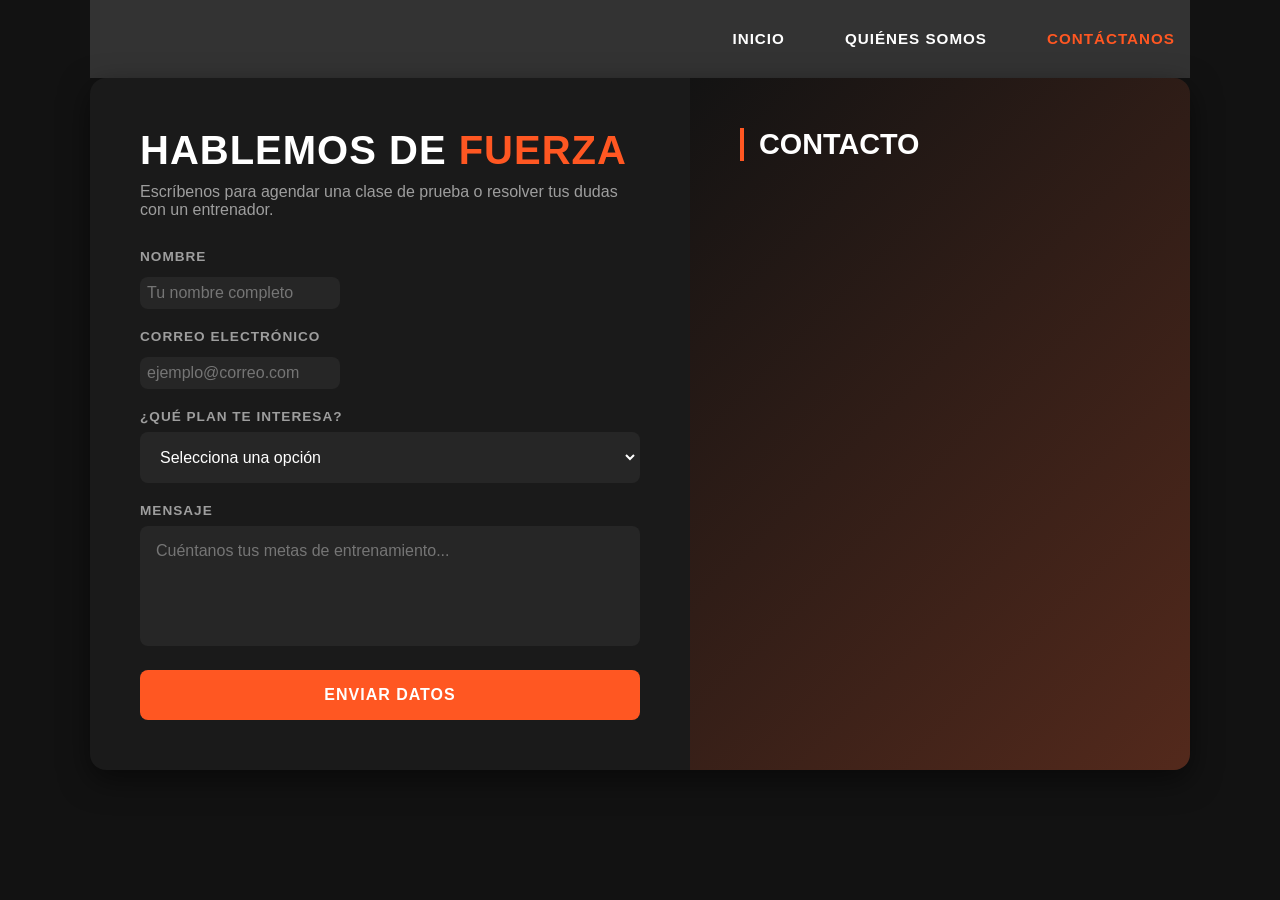
<file: contactar.html>
<!DOCTYPE html>
<html lang="es">
<head>
    <meta charset="UTF-8">
    <meta name="viewport" content="width=device-width, initial-scale=1.0">
    <title>Contáctanos | Force Fit</title>
    
    <!-- Enlace a tu CSS externo por si lo necesitas -->
    <link rel="stylesheet" href="estilos.css">
    
    <!-- Iconos de FontAwesome arreglados para que se vean las redes y los indicadores -->
    <link rel="stylesheet" href="https://cloudflare.com">
    
    <style>
        /* --- VARIABLES DE DISEÑO --- */
        :root {
            --bg-main: #121212;        /* Fondo oscuro principal */
            --bg-card: #1a1a1a;        /* Fondo de la tarjeta */
            --bg-input: #262626;       /* Fondo de los campos */
            --accent: #ff5722;         /* Naranja Force Fit */
            --text-light: #ffffff;     /* Texto blanco */
            --text-muted: #9e9e9e;     /* Texto secundario gris */
        }

        * {
            margin: 0;
            padding: 0;
            box-sizing: border-box;
            font-family: 'Segoe UI', Arial, sans-serif;
        }

        body {
            background-color: var(--bg-main);
            color: var(--text-light);
            display: flex;
            flex-direction: column;    /* NUEVO: Apila el menú arriba y el formulario abajo */
            align-items: center;
            min-height: 100vh;
            padding: 0 20px 40px 20px;
        }

        /* --- ESTILOS DE LA BARRA DE NAVEGACIÓN SUPERIOR --- */
        nav {
            width: 100%;
            max-width: 1100px;         /* Ajustado para medir lo mismo que el formulario */
            display: flex;
            justify-content: flex-end; /* Coloca los botones a la derecha. Cambia a 'center' para centrarlos */
            padding: 30px 0;
        }

        nav ul {
            display: flex;             /* Pone los botones uno al lado del otro en horizontal */
            gap: 30px;                 /* Separación física entre cada botón */
            list-style: none;          /* Quita los puntos de la lista */
        }

        nav ul li a {
            color: var(--text-light);
            text-decoration: none;     /* Elimina la línea inferior de los enlaces */
            font-size: 0.95rem;
            text-transform: uppercase; /* Fuerza el texto a mayúsculas */
            font-weight: bold;
            letter-spacing: 1px;
            transition: color 0.3s ease;
        }

        /* Color naranja al pasar el mouse por encima o al estar activo */
        nav ul li a:hover,
        nav ul li a.active {
            color: var(--accent);
        }

        /* --- CONTENEDOR PRINCIPAL --- */
        .contact-container {
            width: 100%;
            max-width: 1100px;
            background-color: var(--bg-card);
            border-radius: 16px;
            overflow: hidden;
            box-shadow: 0 10px 30px rgba(0, 0, 0, 0.5);
            display: grid;
            grid-template-columns: 1.2fr 1fr;
        }

        /* --- COLUMNA DEL FORMULARIO --- */
        .form-side {
            padding: 50px;
        }

        .form-side h1 {
            font-size: 2.5rem;
            text-transform: uppercase;
            letter-spacing: 1px;
            margin-bottom: 10px;
        }

        .form-side h1 span {
            color: var(--accent);
        }

        .form-side p {
            color: var(--text-muted);
            margin-bottom: 30px;
            font-size: 1rem;
        }

        .form-group {
            margin-bottom: 20px;
        }

        .form-group label {
            display: block;
            font-size: 0.85rem;
            text-transform: uppercase;
            letter-spacing: 1px;
            margin-bottom: 8px;
            color: var(--text-muted);
        }

        .form-input {
            width: 100%;
            background-color: var(--bg-input);
            border: 2px solid transparent;
            border-radius: 8px;
            padding: 14px;
            color: var(--text-light);
            font-size: 1rem;
            transition: all 0.3s ease;
        }

        .form-input:focus {
            outline: none;
            border-color: var(--accent);
            background-color: #333333;
        }

        textarea.form-input {
            resize: none;
            min-height: 120px;
        }

        .btn-submit {
            width: 100%;
            background-color: var(--accent);
            color: var(--text-light);
            border: none;
            border-radius: 8px;
            padding: 16px;
            font-size: 1rem;
            font-weight: bold;
            text-transform: uppercase;
            letter-spacing: 1px;
            cursor: pointer;
            transition: background 0.3s, transform 0.2s;
        }

        .btn-submit:hover {
            background-color: #e04716;
            transform: translateY(-2px);
        }

        /* --- COLUMNA DE INFORMACIÓN --- */
        .info-side {
            background: linear-gradient(135deg, rgba(18, 18, 18, 0.9), rgba(255, 87, 34, 0.25)),
                        url('https://unsplash.com');
            background-size: cover;
            background-position: center;
            padding: 50px;
            display: flex;
            flex-direction: column;
            justify-content: space-between;
        }

        .info-header h2 {
            font-size: 1.8rem;
            text-transform: uppercase;
            border-left: 4px solid var(--accent);
            padding-left: 15px;
            margin-bottom: 35px;
        }

        .info-list {
            display: flex;
            flex-direction: column;
            gap: 30px;
        }

        .info-item {
            display: flex;
            align-items: flex-start;
            gap: 15px;
        }

        .info-item i {
            color: var(--accent);
            font-size: 1.4rem;
            margin-top: 3px;
        }

        .info-item h3 {
            font-size: 1rem;
            text-transform: uppercase;
            margin-bottom: 5px;
        }

        .info-item p {
            color: var(--text-muted);
            font-size: 0.95rem;
            line-height: 1.5;
        }

        .social-box p {
            font-size: 0.85rem;
            text-transform: uppercase;
            letter-spacing: 1px;
            color: var(--text-muted);
            margin-bottom: 15px;
        }

        .social-icons {
            display: flex;
            gap: 15px;
        }

        .social-icons a {
            color: var(--text-light);
            background-color: rgba(255, 255, 255, 0.1);
            width: 44px;
            height: 44px;
            border-radius: 50%;
            display: flex;
            justify-content: center;
            align-items: center;
            font-size: 1.2rem;
            text-decoration: none;
            transition: all 0.3s ease;
        }

        .social-icons a:hover {
            background-color: var(--accent);
            transform: scale(1.1);
        }

        /* --- RESPONSIVO --- */
        @media (max-width: 850px) {
            nav {
                justify-content: center;
            }
            .contact-container {
                grid-template-columns: 1fr;
            }
            .info-side {
                order: -1;
                min-height: 350px;
            }
            .form-side, .info-side {
                padding: 35px 25px;
            }
        }
    </style>
</head>
<body>

    <!-- Menú de navegación en la posición correcta -->
    <nav>
        <ul>
            <li><a href="index.html">Inicio</a></li>
            <li><a href="quienessomos.html">Quiénes somos</a></li>
            <li><a href="contactar.html" class="active">Contáctanos</a></li>
        </ul>
    </nav>

    <!-- Contenedor del Formulario -->
    <div class="contact-container">
        <!-- Lado del Formulario -->
        <div class="form-side">
            <h1>Hablemos de <span>Fuerza</span></h1>
            <p>Escríbenos para agendar una clase de prueba o resolver tus dudas con un entrenador.</p>
            
            <form action="#">
                <div class="form-group">
                    <label for="name">Nombre</label>
                    <input type="text" id="name" class="form-input" placeholder="Tu nombre completo" required>
                </div>
                
                <div class="form-group">
                    <label for="email">Correo Electrónico</label>
                    <input type="email" id="email" class="form-input" placeholder="ejemplo@correo.com" required>
                </div>
                
                <div class="form-group">
                    <label for="interest">¿Qué plan te interesa?</label>
                    <select id="interest" class="form-input" required>
                        <option value="" disabled selected>Selecciona una opción</option>
                        <option value="crossfit">CrossFit / HIIT</option>
                        <option value="personal">Entrenador Personal</option>
                        <option value="musculacion">Musculación Funcional</option>
                    </select>
                </div>
                
                <div class="form-group">
                    <label for="message">Mensaje</label>
                    <textarea id="message" class="form-input" placeholder="Cuéntanos tus metas de entrenamiento..." required></textarea>
                </div>
                
                <button type="submit" class="btn-submit">Enviar Datos</button>
            </form>
        </div>

        <!-- Lado de Información -->
        <div class="info-side">
            <div class="info-header">
                <h2>Contacto</h2>
                
                <div class="info-list">
                    <div class="info-item">
</file>
<file: estilos.css>
/* 1. Estilos generales de la pagina */
body {
    font-family: Arial, sans-serif; /*Tipo de letra*/
    margin: 0; /*Margen*/
    padding: 0;
    background-color: #1a1a1a; /*Color de fondo*/
    color: #efefef; /*Color del texto*/
}

/* Encabezado (Header) */
header {
    background-color: oklab(33.289% 0 -0.00004);
    text-align: center;
    padding: 20px;
}

header h1 {
    margin: 0;
    color: rgba(221, 32, 32, 0.741);
}

/*3. Menú de navegación */
nav {
    background-color: #333; /*Fondo de la barra de menu */
    padding: 10px;
}

nav ul {
    list-style: none; /* Quitar viñetas de la lista */
    margin: 0;
    padding: 0;
    text-align: center;
}

nav ul li {
    display: inline-block; /* pone los elementos en fila, uno al lado del otro */
    margin: 0 15px;
}

nav ul li a {
    color: rgb(255, 250, 250);
    text-decoration: none; /* Quitar el subrayado del enlace */
}

nav ul li a:hover {
    text-decoration: underline; /*Subraya el enlace al pasar el mouse*/
}

/* 4. Contenedor principal */
.contenedor {
    display: flex; /* Activa el modo flex */
    flex-wrap: wraps; /* permite que las filas se adapten segun el tamaño de la pantalla */
    gap: 20px; /* Espacio entre la seccion y el aside */
    padding: 20px;
}

/* 5. Sección principal (columna ancha) */
.contenedor section {
    flex: 3;                /* ocupa más espacio que el aside */
    background-color: rgb(35, 35, 35);
    padding: 15px;
    border-radius: 20px;
    border: 8px solid #ff2922b7
}

/* 6. Aside (columna angosta, contenido secundario) */
.contenedor aside {
    flex: 1;                /* ocupa menos espacio que la sección */
    background-color: #6d6d6d;
    padding: 15px;
    border-radius: 5px;
}

/* 7. Artículos dentro de la sección */
article {
    margin-bottom: 20px;
}

/* 8. Imágenes: que nunca se salgan de su contenedor */
img {
    max-width: 100%;
    height: auto;
}

/* 9. Tablas */
table {
    width: 100%;
    border-collapse: collapse; /* une los bordes de las celdas */
    margin-top: 10px;
}

th, td {
    border: 1px solid #ccc;
    padding: 8px;
    text-align: left;
}

th {
    background-color: rgb(175, 175, 175);
}

/* 10. Formulario de contacto */
form label {
    font-weight: bold;
}

form input[type="text"],
form input[type="email"] {
    padding: 5px;
    width: 200px;
    margin-top: 5px;
}

form input[type="submit"] {
    background-color: lightblue;
    border: none;
    padding: 8px 16px;
    border-radius: 4px;
    cursor: pointer;
}

form input[type="submit"]:hover {
    background-color: #7bb8d1;
}

/* 11. Pie de página (footer) */
footer {
    background-color: #c6c6c6;
    color: rgb(104, 104, 104);
    text-align: center;
    padding: 15px;
}

footer a {
    color: rgb(136, 6, 6);
}
</file>
